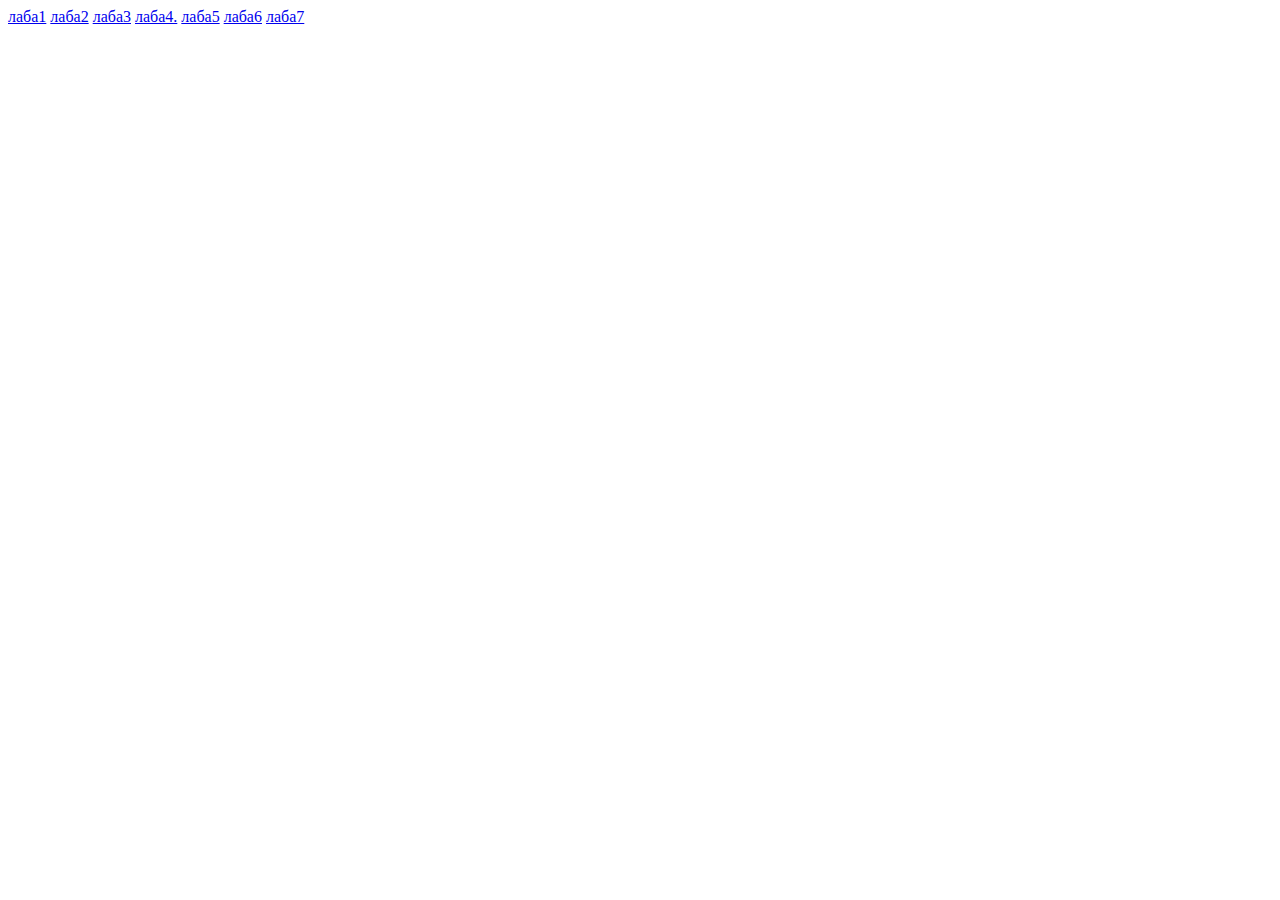
<file: index.html>
<!DOCTYPE html>
<html>
    <head>
        <meta charset="UTF-8">
        <title>СТР</title>
    </head>
    <body>
    
        <a href="lab1/index.html">лаба1</a>
        <a href="lab2/index.html">лаба2</a>
        <a href="lab3/index.html">лаба3</a>
        <a href="lab4/index.html">лаба4.</a>
        <a href="lab5/index.html">лаба5</a>
        <a href="lab6/index.html">лаба6</a>
        <a href="lab7/index.html">лаба7</a>
    </body>  
</html>
</file>
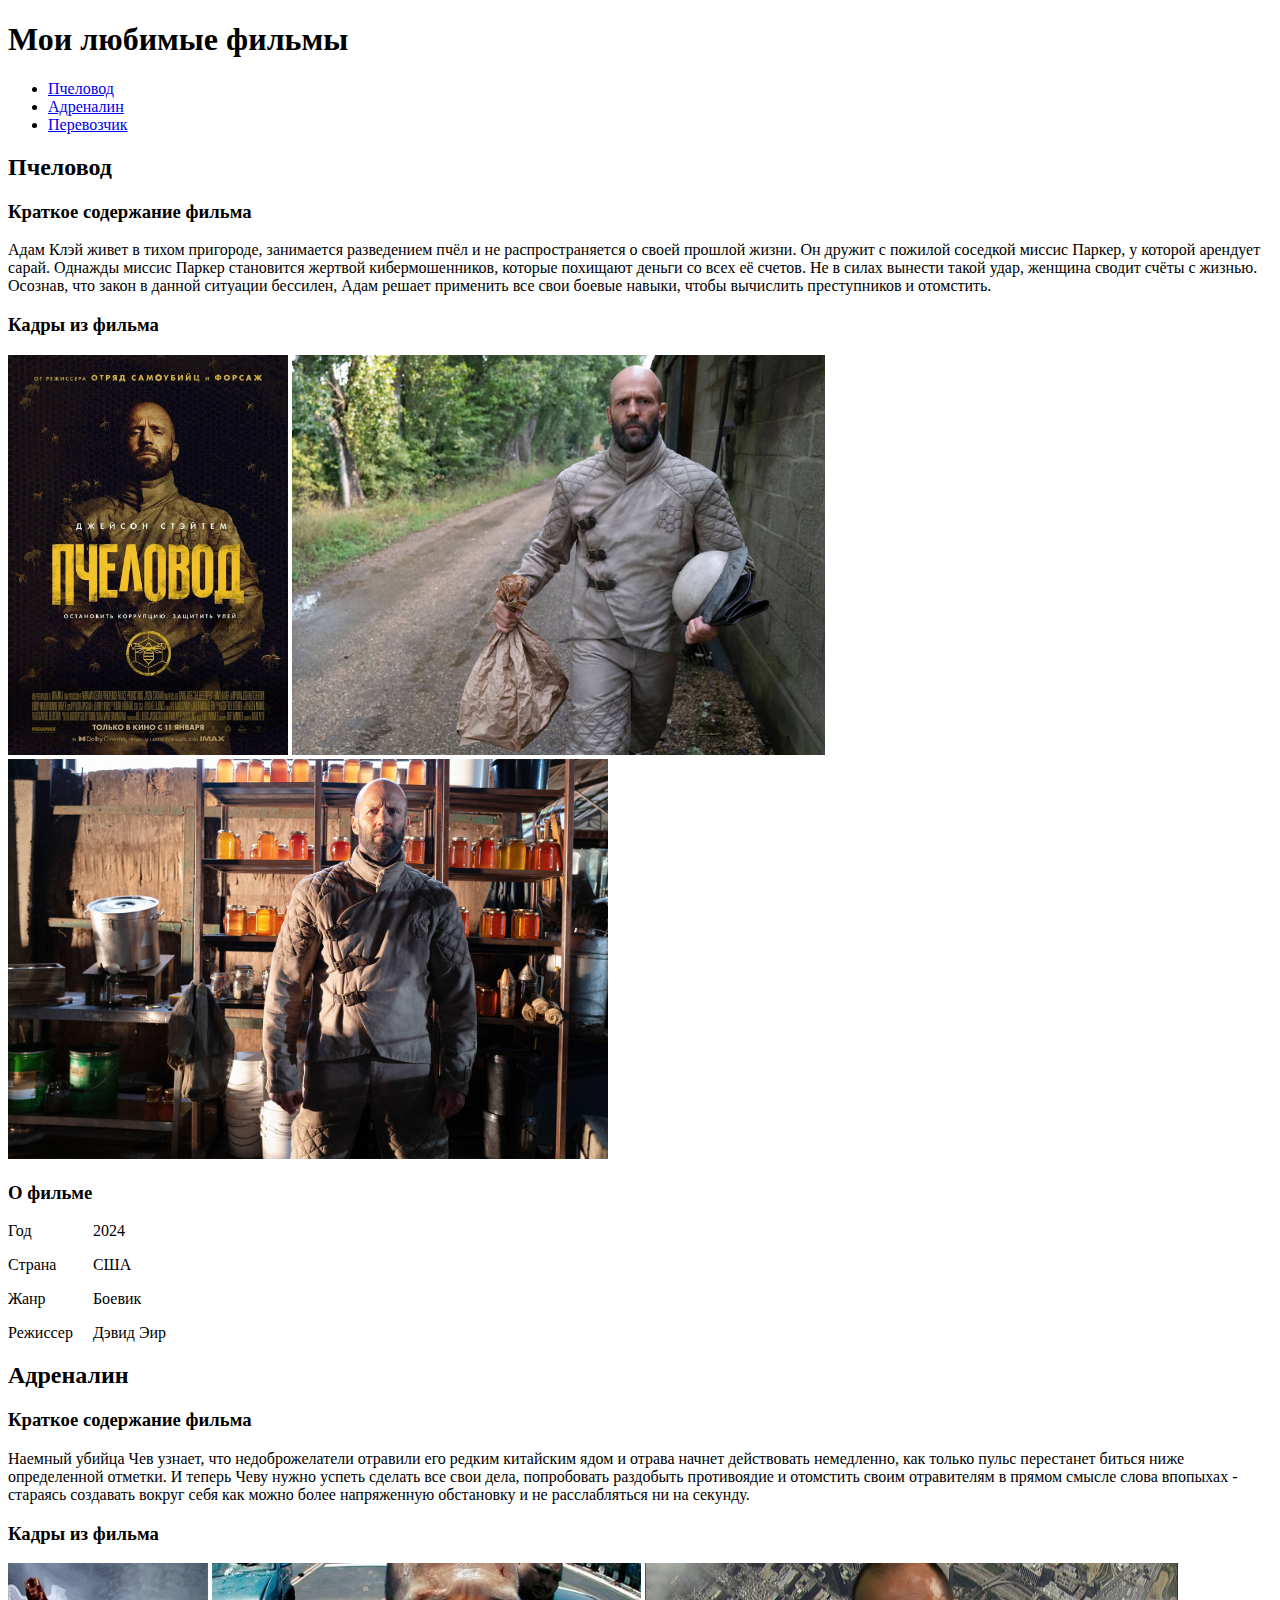
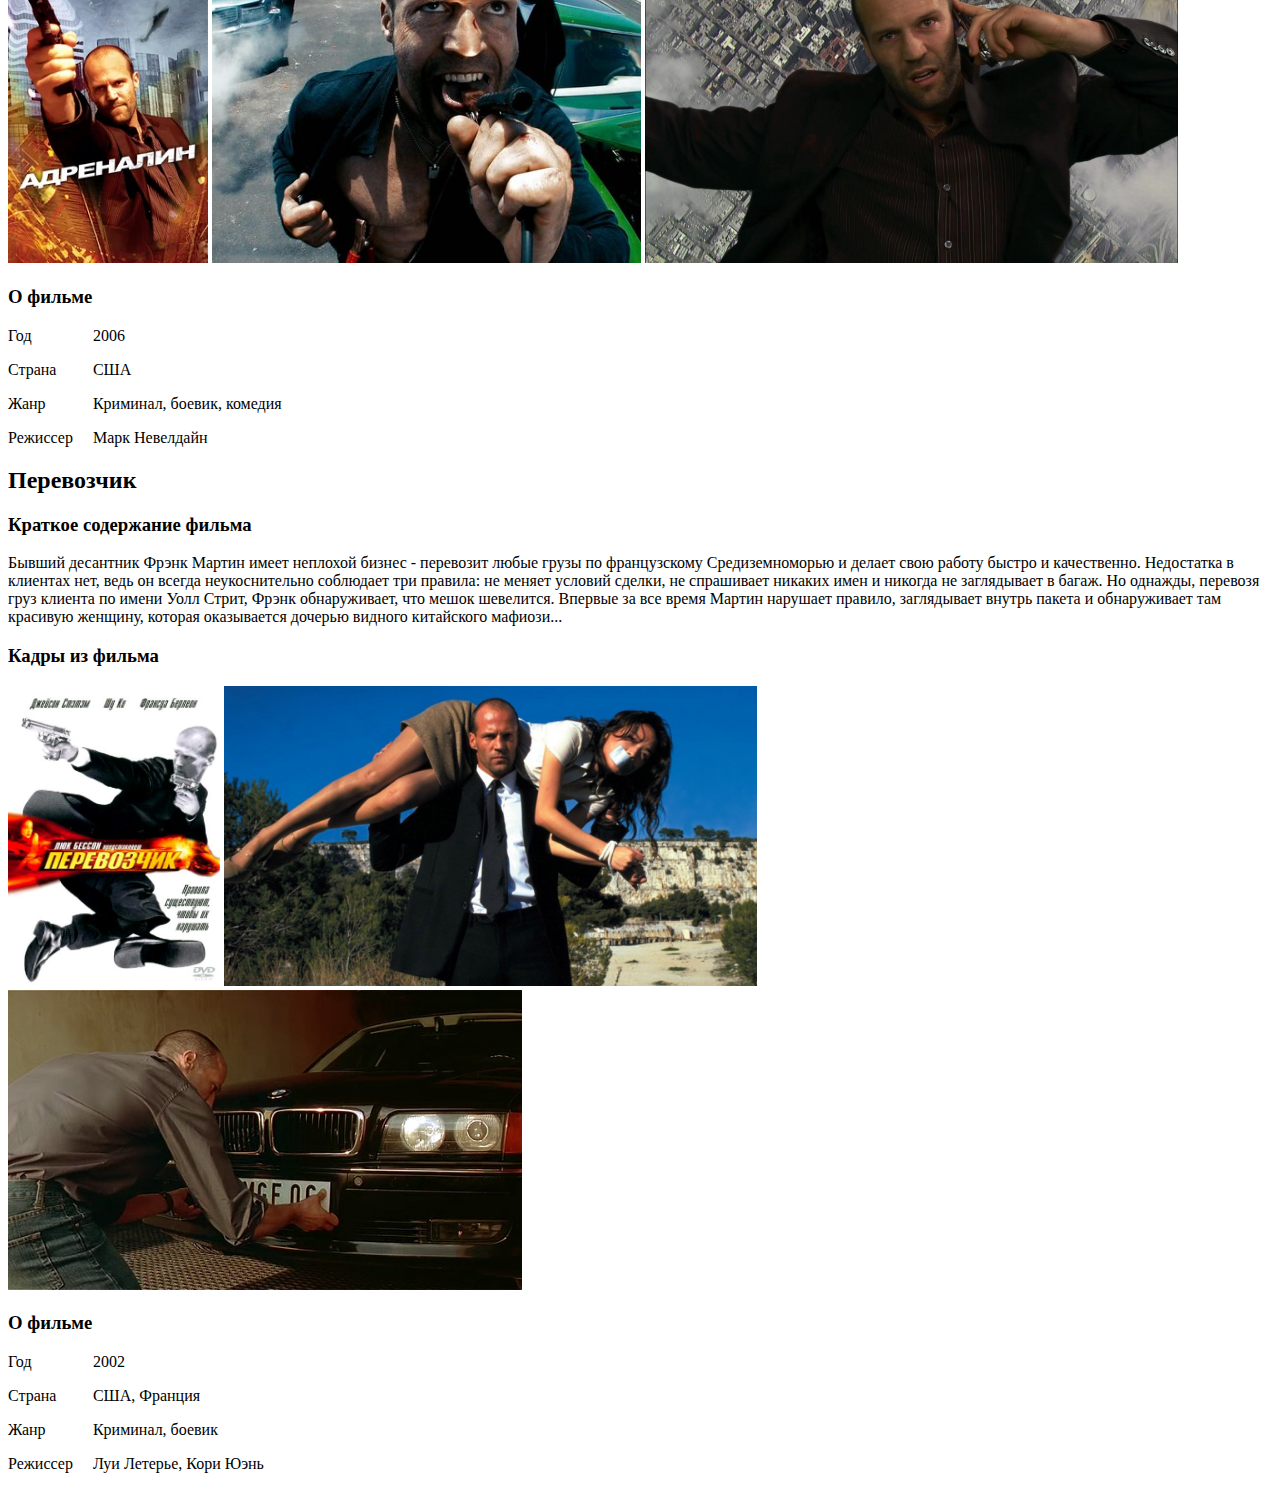
<file: lab1/index.html>
<!DOCTYPE html>
<html>
    <head>
        <meta charset="UTF-8">
        <title>films</title>
    </head>
    <body>
        <h1>Мои любимые фильмы</h1>
        <ul>
            <li><a href="#film1">Пчеловод</a></li>
            <li><a href="#film2">Адреналин</a></li>
            <li><a href="#film3">Перевозчик</a></li>
        </ul>
        <h2 id="film1">Пчеловод</h2>
        <h3>Краткое содержание фильма</h3>
        <a>Адам Клэй живет в тихом пригороде, занимается разведением пчёл и не распространяется о своей прошлой жизни.
            Он дружит с пожилой соседкой миссис Паркер, у которой арендует сарай.
            Однажды миссис Паркер становится жертвой кибермошенников, которые похищают деньги со всех её счетов. 
            Не в силах вынести такой удар, женщина сводит счёты с жизнью. 
            Осознав, что закон в данной ситуации бессилен, Адам решает применить все свои боевые навыки, чтобы вычислить преступников и отомстить.</a>
        <h3>Кадры из фильма</h3>
        <img src="1.jpeg" height="400">
        <img src="2.jpeg" height="400">
        <img src="3.jpeg" height="400">
        <h3>О фильме</h3>
        <div style="float:left; margin-right: 20px;">
            <a>Год</a>
            <p>Страна</p>
            <p>Жанр</p>
            <p>Режиссер</p>
        </div>

        <div>
            <p>2024</p>
            <p>США</p>
            <p>Боевик</p>
            <p>Дэвид Эир</p>
        </div> 

        <h2 id="film2">Адреналин</h2>
        <h3>Краткое содержание фильма</h3>
        <a>Наемный убийца Чев узнает, что недоброжелатели отравили его редким китайским ядом и
            отрава начнет действовать немедленно, как только пульс перестанет биться ниже определенной отметки.
            И теперь Чеву нужно успеть сделать все свои дела, попробовать раздобыть противоядие
            и отомстить своим отравителям в прямом смысле слова впопыхах - стараясь создавать вокруг себя
            как можно более напряженную обстановку и не расслабляться ни на секунду.
        
            </a>
        <h3>Кадры из фильма</h3>
        <img src="4.jpeg" height="300">
        <img src="5.jpeg" height="300">
        <img src="6.jpeg" height="300">
        <h3>О фильме</h3>
        <div style="float:left; margin-right: 20px;">
            <a>Год</a>
            <p>Страна</p>
            <p>Жанр</p>
            <p>Режиссер</p>
        </div>
        <div>
            <p>2006</p>
            <p>США</p>
            <p>Криминал, боевик, комедия</p>
            <p>Марк Невелдайн</p>
        </div>

        <h2 id="film3">Перевозчик</h2>
        <h3>Краткое содержание фильма</h3>
        <a>Бывший десантник Фрэнк Мартин имеет неплохой бизнес - перевозит любые грузы по французскому
            Средиземноморью и делает свою работу быстро и качественно. Недостатка в клиентах нет, ведь 
            он всегда неукоснительно соблюдает три правила: не меняет условий сделки, не спрашивает 
            никаких имен и никогда не заглядывает в багаж. Но однажды, перевозя груз клиента по имени 
            Уолл Стрит, Фрэнк обнаруживает, что мешок шевелится. Впервые за все время Мартин нарушает правило, 
            заглядывает внутрь пакета и обнаруживает там красивую женщину, которая оказывается дочерью 
            видного китайского мафиози...</a>
        <h3>Кадры из фильма</h3>
        <img src="7.jpeg" height="300">
        <img src="8.jpeg" height="300">
        <img src="9.jpeg" height="300">
        <h3>О фильме</h3>
        <div style="float:left; margin-right: 20px;">
            <a>Год</a>
            <p>Страна</p>
            <p>Жанр</p>
            <p>Режиссер</p>
        </div>
        
        <div>
            <p>2002</p>
            <p>США, Франция</p>
            <p>Криминал, боевик</p>
            <p>Луи Летерье, Кори Юэнь</p>
        </div>
    </body>
</html>
</file>
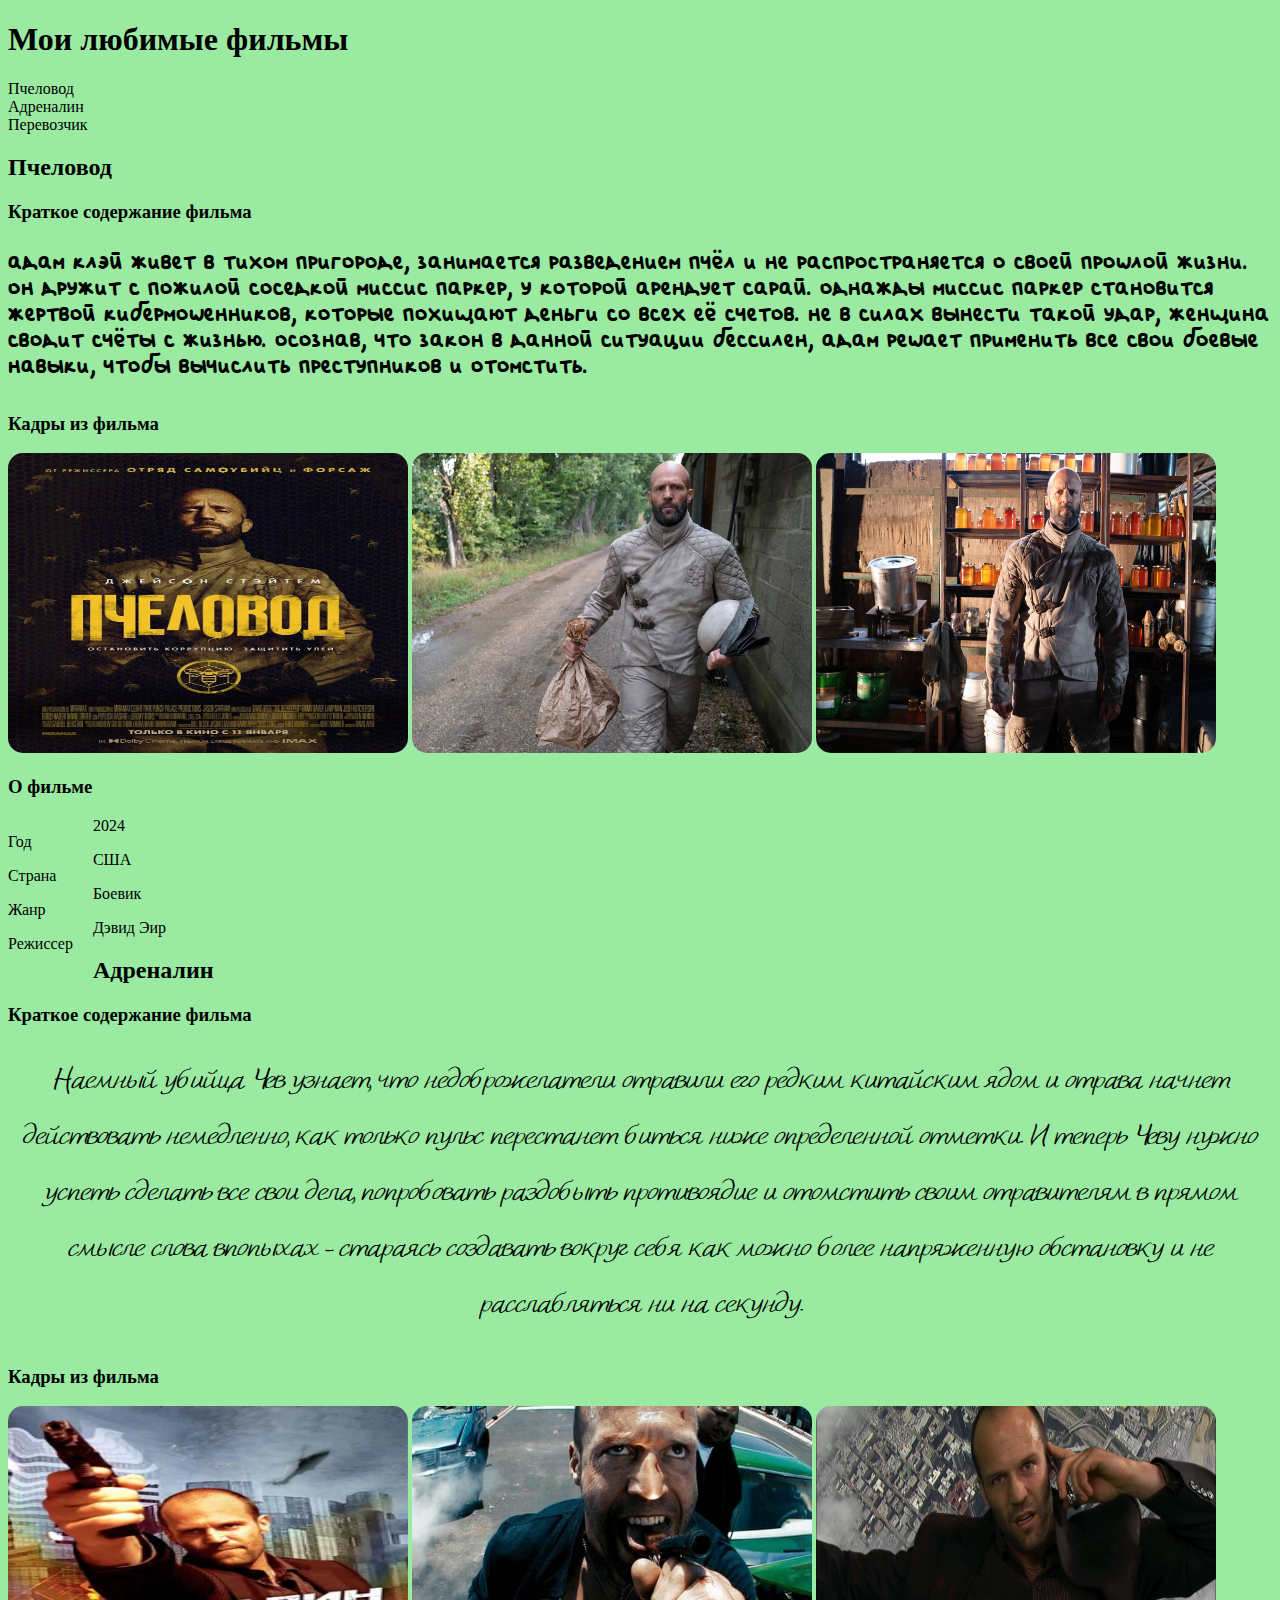
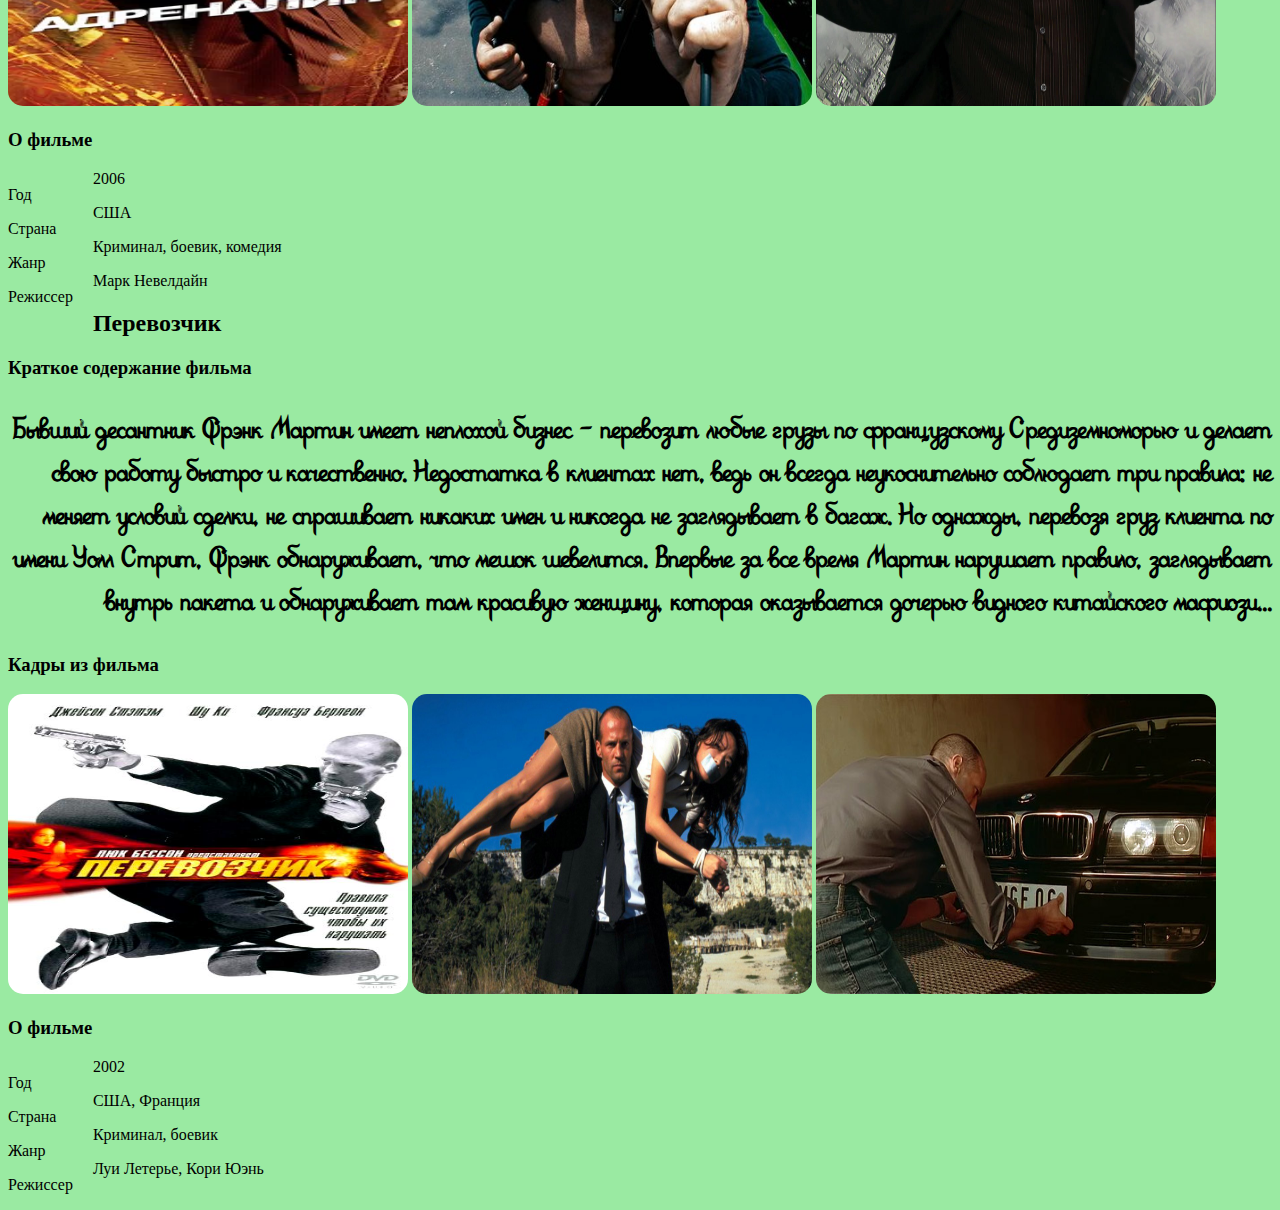
<file: lab2/index.html>
<!DOCTYPE html>
<html>
    <head>
        <meta charset="UTF-8">
        <title>Мои любимые фильмы</title>
        <link rel="stylesheet" href="style.css">
    </head>

    <body>
        <div class="container">
            <h1>Мои любимые фильмы</h1>
            <ul class="list">
                <li><a href="#film1" class="links">Пчеловод</a></li>
                <li><a href="#film2" class="links">Адреналин</a></li>
                <li><a href="#film3" class="links">Перевозчик</a></li>
            </ul>
            
            <h2 id="film1">Пчеловод</h2>
            <h3>Краткое содержание фильма</h3>
            <div class="f1">
                <p>Адам Клэй живет в тихом пригороде, занимается разведением пчёл и не распространяется о своей прошлой жизни. 
                Он дружит с пожилой соседкой миссис Паркер, у которой арендует сарай. Однажды миссис Паркер становится жертвой 
                кибермошенников, которые похищают деньги со всех её счетов. Не в силах вынести такой удар, женщина сводит счёты с жизнью. 
                Осознав, что закон в данной ситуации бессилен, Адам решает применить все свои боевые навыки, чтобы вычислить преступников и отомстить.</p>
            </div>
            <h3>Кадры из фильма</h3>
            <img src="1.jpeg" height="500">
            <img src="2.jpeg" height="500">
            <img src="3.jpeg" height="500">
            <h3>О фильме</h3>
            <div style="float:left; margin-right: 20px;">
                <p>Год</p>
                <p>Страна</p>
                <p>Жанр</p>
                <p>Режиссер</p>
            </div>
            <div>
                <p>2024</p>
                <p>США</p>
                <p>Боевик</p>
                <p>Дэвид Эир</p>
            </div> 

            <h2 id="film2">Адреналин</h2>
            <h3>Краткое содержание фильма</h3>
            <div class="f2">
                <p>Наемный убийца Чев узнает, что недоброжелатели отравили его редким китайским ядом и отрава начнет действовать немедленно, 
                как только пульс перестанет биться ниже определенной отметки. И теперь Чеву нужно успеть сделать все свои дела, 
                попробовать раздобыть противоядие и отомстить своим отравителям в прямом смысле слова впопыхах - стараясь создавать вокруг себя 
                как можно более напряженную обстановку и не расслабляться ни на секунду.</p>
            </div>
            <h3>Кадры из фильма</h3>
            <img src="4.jpeg" height="300">
            <img src="5.jpeg" height="300">
            <img src="6.jpeg" height="300">
            <h3>О фильме</h3>
            <div style="float:left; margin-right: 20px;">
                <p>Год</p>
                <p>Страна</p>
                <p>Жанр</p>
                <p>Режиссер</p>
            </div>
            <div>
                <p>2006</p>
                <p>США</p>
                <p>Криминал, боевик, комедия</p>
                <p>Марк Невелдайн</p>
            </div>

            <h2 id="film3">Перевозчик</h2>
            <h3>Краткое содержание фильма</h3>
            <div class="f3">
                <p>Бывший десантник Фрэнк Мартин имеет неплохой бизнес - перевозит любые грузы по французскому Средиземноморью 
                и делает свою работу быстро и качественно. Недостатка в клиентах нет, ведь он всегда неукоснительно соблюдает три правила: 
                не меняет условий сделки, не спрашивает никаких имен и никогда не заглядывает в багаж. 
                Но однажды, перевозя груз клиента по имени Уолл Стрит, Фрэнк обнаруживает, что мешок шевелится. 
                Впервые за все время Мартин нарушает правило, заглядывает внутрь пакета и обнаруживает там красивую женщину, 
                которая оказывается дочерью видного китайского мафиози...</p>
            </div>
            <h3>Кадры из фильма</h3>
            <img src="7.jpeg" height="300">
            <img src="8.jpeg" height="300">
            <img src="9.jpeg" height="300">
            <h3>О фильме</h3>
            <div style="float:left; margin-right: 20px;">
                <p>Год</p>
                <p>Страна</p>
                <p>Жанр</p>
                <p>Режиссер</p>
            </div>
            <div>
                <p>2002</p>
                <p>США, Франция</p>
                <p>Криминал, боевик</p>
                <p>Луи Летерье, Кори Юэнь</p>
            </div>
        </div>
    </body>
</html>
</file>
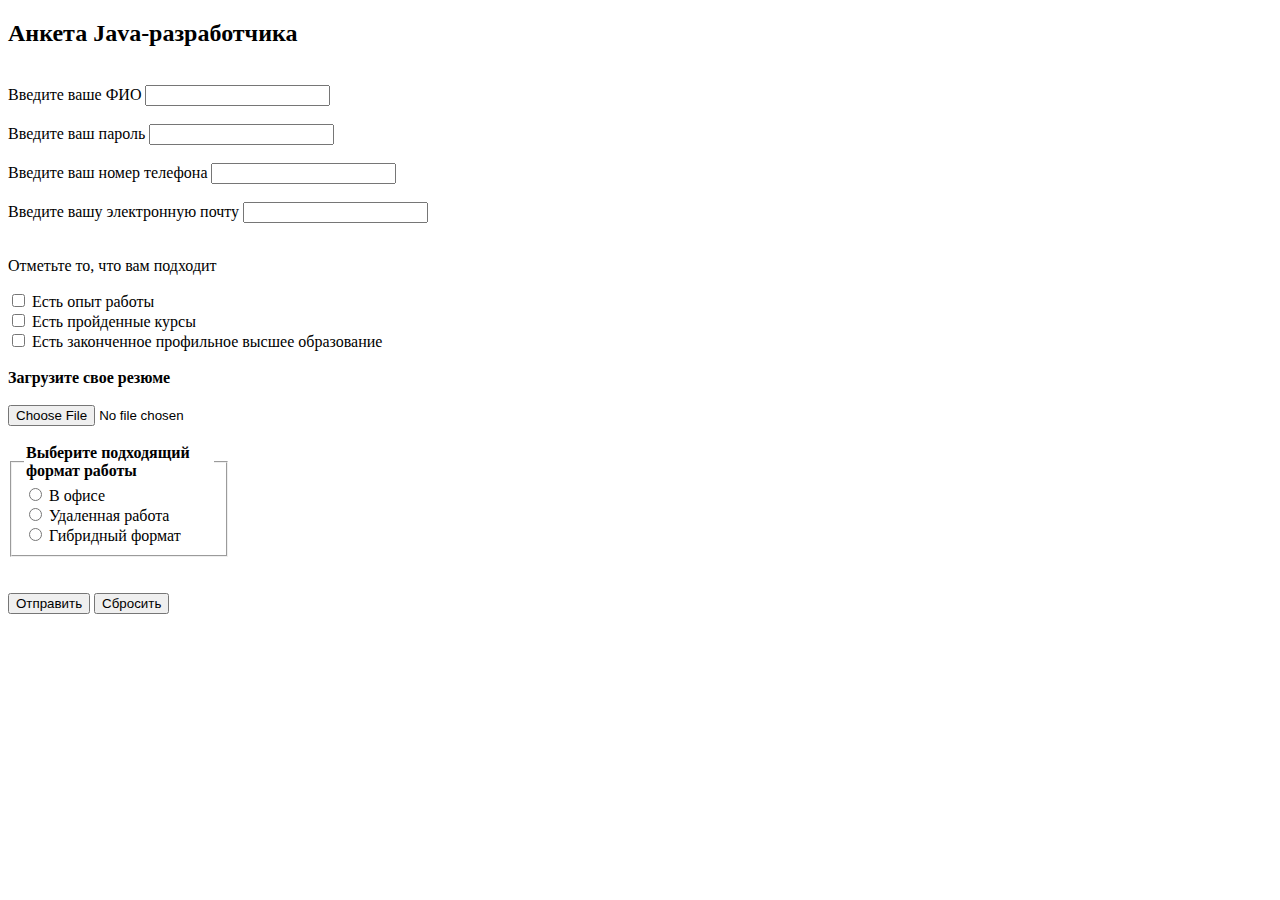
<file: lab3/index.html>
<!DOCTYPE html>
<html>
    <head>
        <meta charset="UTF-8">
        <title>Анкета</title>
    </head>
    <body>
        <h2>Анкета Java-разработчика</h2><br>
        <form method="get", action="index.html">
            <label> Введите ваше ФИО
                <input type="text", name="login"><br><br>
            </label>
            <label> Введите ваш пароль
                <input type="password", name="password"><br><br>
            </label>
            <label> Введите ваш номер телефона
                <input type="tel", name="tel"><br><br>
            </label>
            <label> Введите вашу электронную почту
                <input type="email", name="email"><br><br>
            </label>
            <p>Отметьте то, что вам подходит</p>
            <label> 
                <input type="checkbox">
                Есть опыт работы
            </label><br>
            <label>
                <input type="checkbox">
                Есть пройденные курсы
            </label><br>
            <label>
                <input type="checkbox">
                Есть законченное профильное высшее образование
            </label><br><br>
            <label> <b>Загрузите свое резюме</b> <br><br>
                <input type="file">
            </label><br><br>
            <fieldset style="width: 15%;">
                <legend>
                    <b>Выберите подходящий формат работы</b>
                </legend>
                <label>
                    <input type="radio" name="format">
                    В офисе
                </label><br>
                <label>
                    <input type="radio" name="format">
                    Удаленная работа
                </label><br>
                <label>
                    <input type="radio" name="format">
                    Гибридный формат
                </label>
            </fieldset><br><br>
            <label>
                <input type="submit" value="Отправить">
            </label>
            <label>
                <input type="reset" value="Сбросить">
            </label>
        </form>
    </body>
</html>
</file>
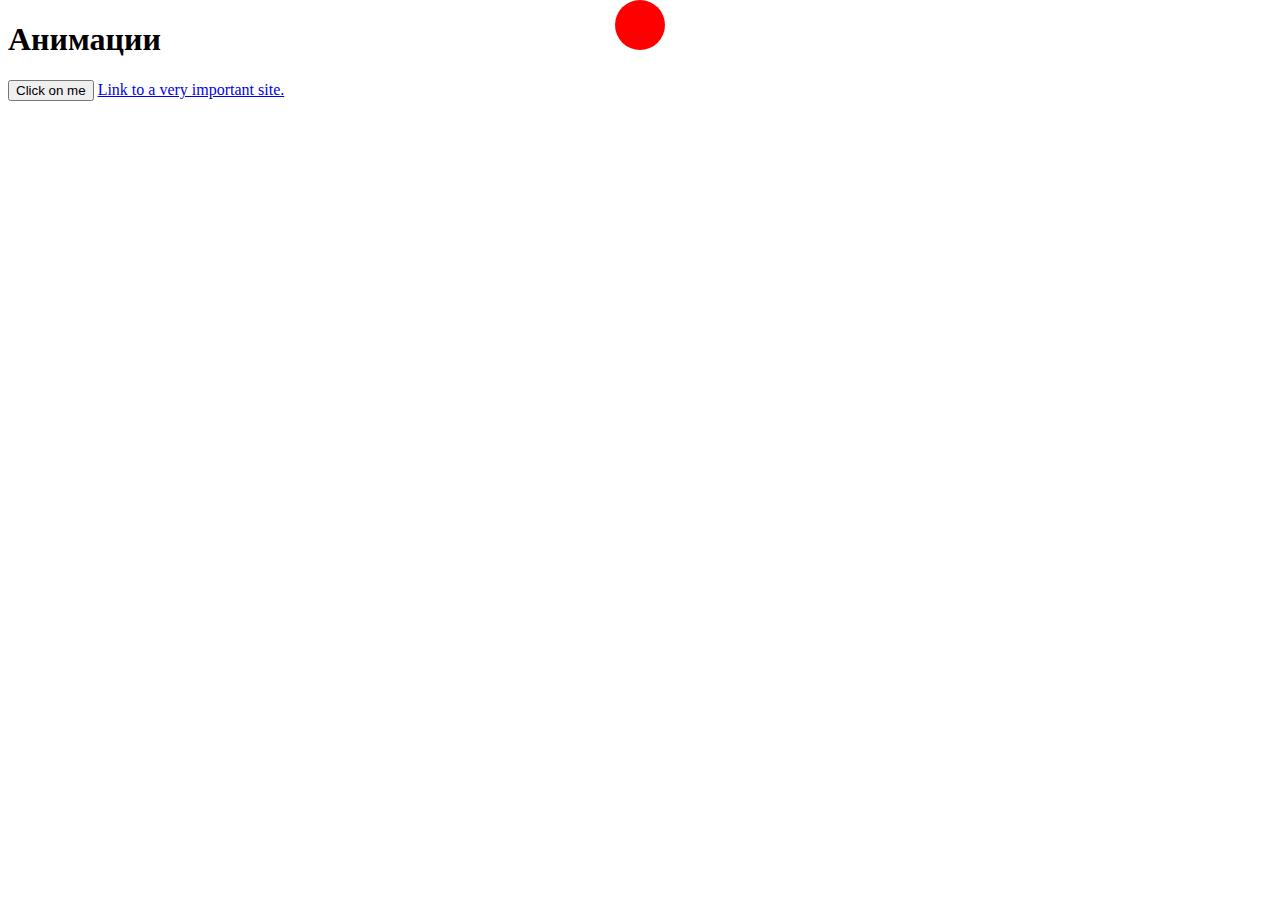
<file: lab4/index.html>
<!DOCTYPE html>
<html lang="en">
<head>
    <meta charset="UTF-8">
    <meta http-equiv="X-UA-Compatible" content="IE=edge">
    <meta name="viewport" content="width=device-width, initial-scale=1.0">
    <link rel="stylesheet" href="style.css">
    <title>Анимации</title>
</head>
<body>
    <header>
        <h1>Анимации</h1>
    </header>
    <button> Click on me</button>
    <a href="#">Link to a very important site.</a>
    <div class="ball"></div>                                        
</body>                                                                                           
</html>
</file>
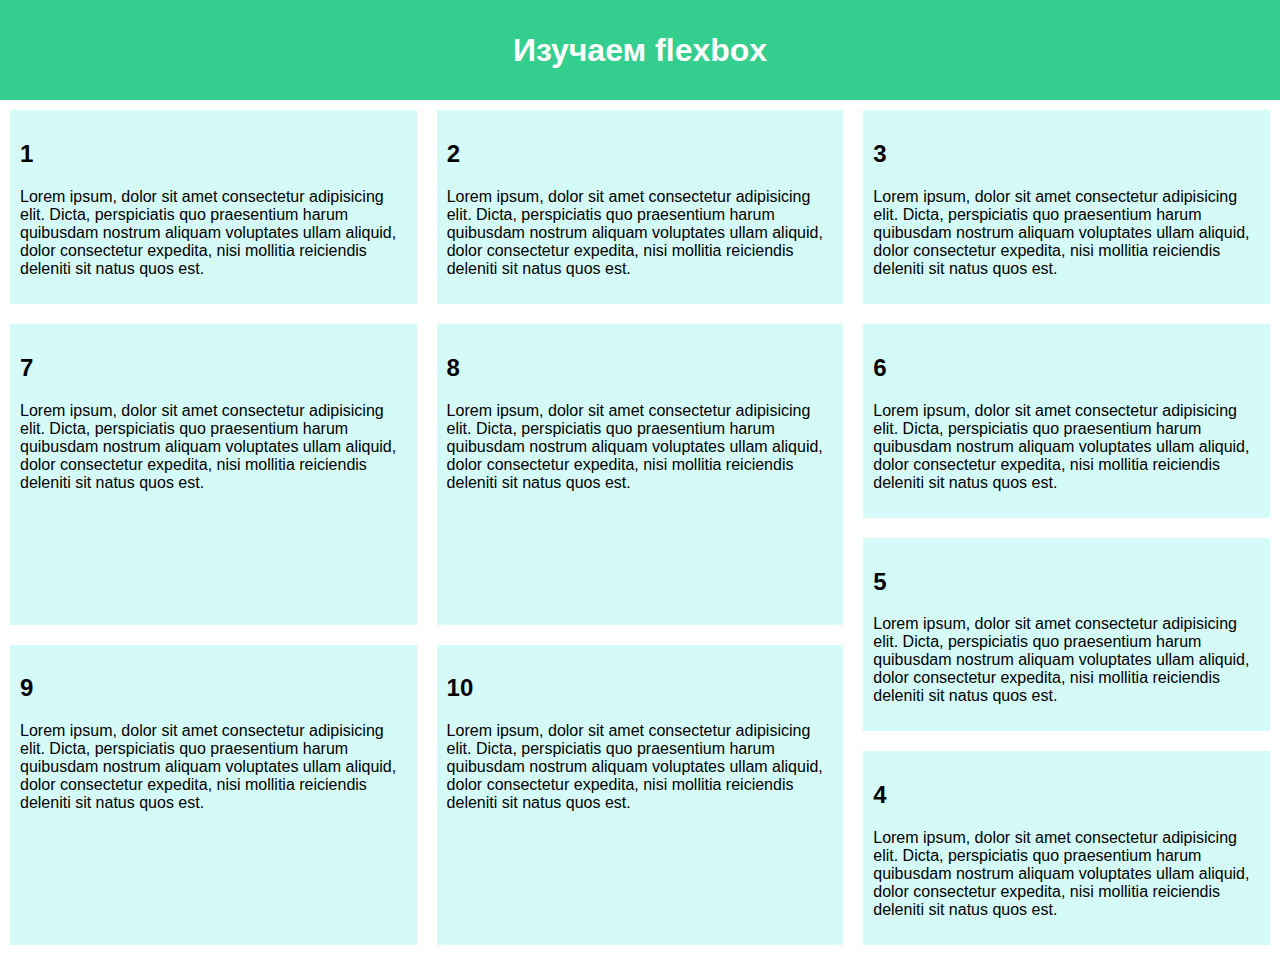
<file: lab5/index.html>
<!DOCTYPE html>
<html lang="en">
<head>
    <meta charset="UTF-8">
    <meta http-equiv="X-UA-Compatible" content="IE=edge">
    <meta name="viewport" content="width=device-width, initial-scale=1.0">
    <link rel="stylesheet" href="style.css">
    <title>Flex</title>
</head>
<body>
<header>
    <h1>Изучаем flexbox</h1>
</header>
<div class="container">
    <div class="first">
        <article>
            <h2>1</h2>
            <p>Lorem ipsum, dolor sit amet consectetur adipisicing elit. Dicta, perspiciatis quo praesentium harum
                quibusdam
                nostrum aliquam voluptates ullam aliquid, dolor consectetur expedita, nisi mollitia reiciendis deleniti
                sit
                natus quos est.
            </p>
        </article>
        <article>
            <h2>2</h2>
            <p>Lorem ipsum, dolor sit amet consectetur adipisicing elit. Dicta, perspiciatis quo praesentium harum
                quibusdam
                nostrum aliquam voluptates ullam aliquid, dolor consectetur expedita, nisi mollitia reiciendis deleniti
                sit
                natus quos est.
            </p>
        </article>
        <article>
            <h2>3</h2>
            <p>Lorem ipsum, dolor sit amet consectetur adipisicing elit. Dicta, perspiciatis quo praesentium harum
                quibusdam
                nostrum aliquam voluptates ullam aliquid, dolor consectetur expedita, nisi mollitia reiciendis deleniti
                sit
                natus quos est.
            </p>
        </article>
    </div>
    <div class="second">
        <div class="second-first">
            <article>
                <h2>4</h2>
                <p>Lorem ipsum, dolor sit amet consectetur adipisicing elit. Dicta, perspiciatis quo praesentium harum
                    quibusdam
                    nostrum aliquam voluptates ullam aliquid, dolor consectetur expedita, nisi mollitia reiciendis
                    deleniti
                    sit
                    natus quos est.
                </p>
            </article>
            <article>
                <h2>5</h2>
                <p>Lorem ipsum, dolor sit amet consectetur adipisicing elit. Dicta, perspiciatis quo praesentium harum
                    quibusdam
                    nostrum aliquam voluptates ullam aliquid, dolor consectetur expedita, nisi mollitia reiciendis
                    deleniti
                    sit
                    natus quos est.
                </p>
            </article>
            <article>
                <h2>6</h2>
                <p>Lorem ipsum, dolor sit amet consectetur adipisicing elit. Dicta, perspiciatis quo praesentium harum
                    quibusdam
                    nostrum aliquam voluptates ullam aliquid, dolor consectetur expedita, nisi mollitia reiciendis
                    deleniti
                    sit
                    natus quos est.
                </p>
            </article>
        </div>
        <div class="second-second">
            <article>
                <h2>7</h2>
                <p>Lorem ipsum, dolor sit amet consectetur adipisicing elit. Dicta, perspiciatis quo praesentium harum
                    quibusdam
                    nostrum aliquam voluptates ullam aliquid, dolor consectetur expedita, nisi mollitia reiciendis
                    deleniti
                    sit
                    natus quos est.
                </p>
            </article>
            <article>
                <h2>8</h2>
                <p>Lorem ipsum, dolor sit amet consectetur adipisicing elit. Dicta, perspiciatis quo praesentium harum
                    quibusdam
                    nostrum aliquam voluptates ullam aliquid, dolor consectetur expedita, nisi mollitia reiciendis
                    deleniti
                    sit
                    natus quos est.
                </p>
            </article>
            <article>
                <h2>9</h2>
                <p>Lorem ipsum, dolor sit amet consectetur adipisicing elit. Dicta, perspiciatis quo praesentium harum
                    quibusdam
                    nostrum aliquam voluptates ullam aliquid, dolor consectetur expedita, nisi mollitia reiciendis
                    deleniti
                    sit
                    natus quos est.
                </p>
            </article>
            <article>
                <h2>10</h2>
                <p>Lorem ipsum, dolor sit amet consectetur adipisicing elit. Dicta, perspiciatis quo praesentium harum
                    quibusdam
                    nostrum aliquam voluptates ullam aliquid, dolor consectetur expedita, nisi mollitia reiciendis
                    deleniti
                    sit
                    natus quos est.
                </p>
            </article>
        </div>
    </div>
</div>


</body>
</html>
</file>
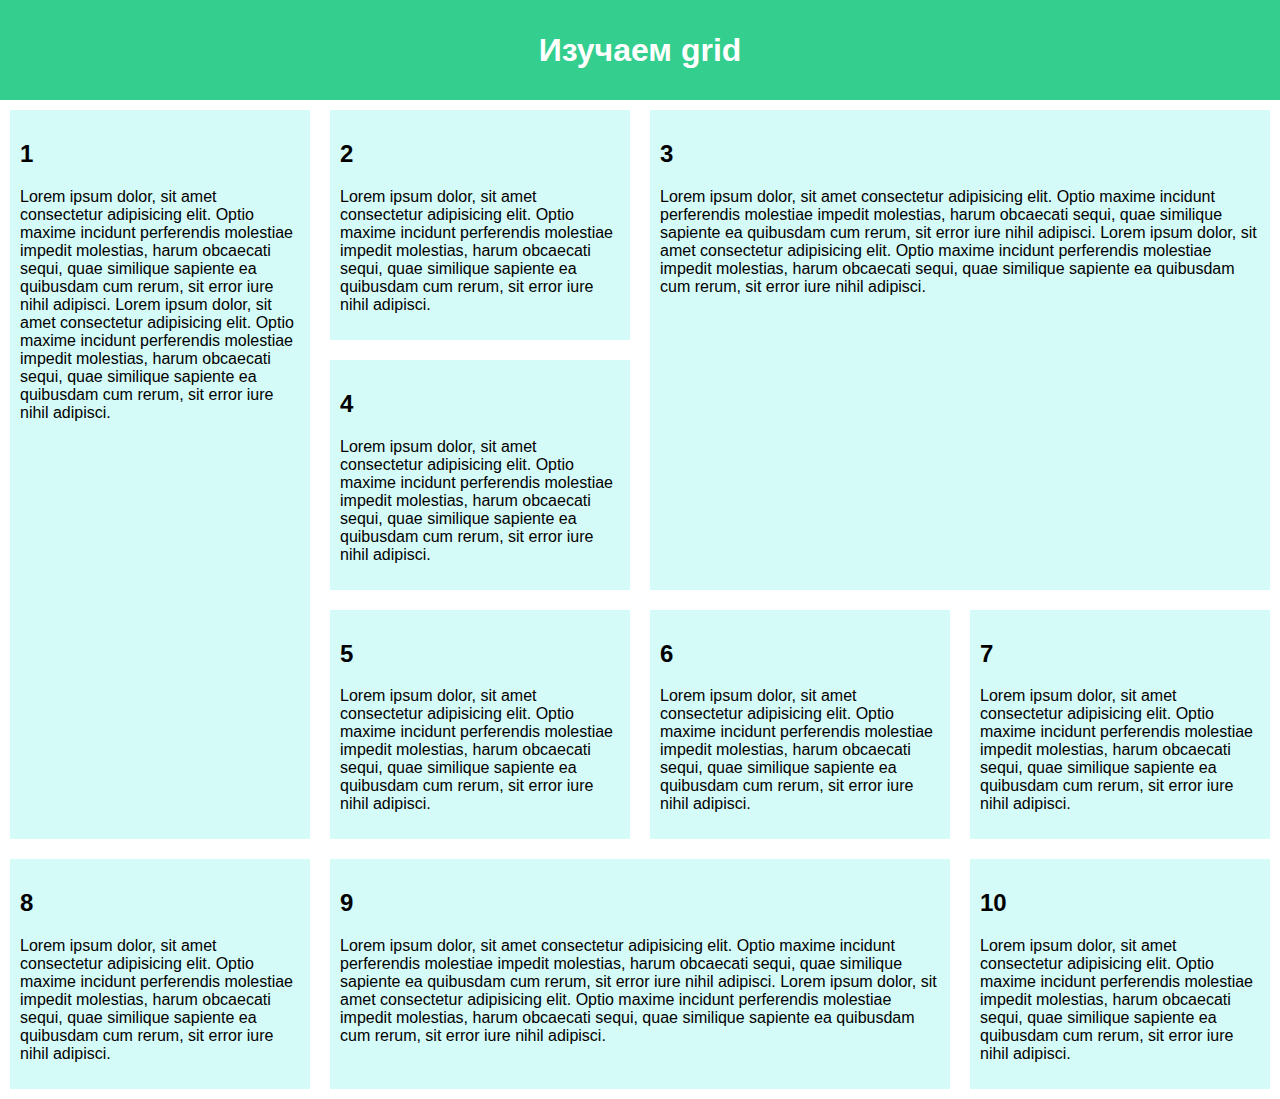
<file: lab6/index.html>
<!DOCTYPE html>
<html lang="en">
    <head>
        <meta charset="UTF-8" />
        <meta http-equiv="X-UA-Compatible" content="IE=edge" />
        <meta name="viewport" content="width=device-width, initial-scale=1.0" />
        <link rel="stylesheet" href="style.css" />
        <title>grid</title>
    </head>
    <body>
        <header>
            <h1>Изучаем grid</h1>
        </header>
        <div class="grid">
            <article>
                <h2>1</h2>
                <p>
                    Lorem ipsum dolor, sit amet consectetur adipisicing elit.
                    Optio maxime incidunt perferendis molestiae impedit
                    molestias, harum obcaecati sequi, quae similique sapiente ea
                    quibusdam cum rerum, sit error iure nihil adipisci. Lorem
                    ipsum dolor, sit amet consectetur adipisicing elit. Optio
                    maxime incidunt perferendis molestiae impedit molestias,
                    harum obcaecati sequi, quae similique sapiente ea quibusdam
                    cum rerum, sit error iure nihil adipisci.
                </p>
            </article>
            <article>
                <h2>2</h2>
                <p>
                    Lorem ipsum dolor, sit amet consectetur adipisicing elit.
                    Optio maxime incidunt perferendis molestiae impedit
                    molestias, harum obcaecati sequi, quae similique sapiente ea
                    quibusdam cum rerum, sit error iure nihil adipisci.
                </p>
            </article>
            <article>
                <h2>3</h2>
                <p>
                    Lorem ipsum dolor, sit amet consectetur adipisicing elit.
                    Optio maxime incidunt perferendis molestiae impedit
                    molestias, harum obcaecati sequi, quae similique sapiente ea
                    quibusdam cum rerum, sit error iure nihil adipisci. Lorem
                    ipsum dolor, sit amet consectetur adipisicing elit. Optio
                    maxime incidunt perferendis molestiae impedit molestias,
                    harum obcaecati sequi, quae similique sapiente ea quibusdam
                    cum rerum, sit error iure nihil adipisci.
                </p>
            </article>
            <article>
                <h2>4</h2>
                <p>
                    Lorem ipsum dolor, sit amet consectetur adipisicing elit.
                    Optio maxime incidunt perferendis molestiae impedit
                    molestias, harum obcaecati sequi, quae similique sapiente ea
                    quibusdam cum rerum, sit error iure nihil adipisci.
                </p>
            </article>
            <article>
                <h2>5</h2>
                <p>
                    Lorem ipsum dolor, sit amet consectetur adipisicing elit.
                    Optio maxime incidunt perferendis molestiae impedit
                    molestias, harum obcaecati sequi, quae similique sapiente ea
                    quibusdam cum rerum, sit error iure nihil adipisci.
                </p>
            </article>
            <article>
                <h2>6</h2>
                <p>
                    Lorem ipsum dolor, sit amet consectetur adipisicing elit.
                    Optio maxime incidunt perferendis molestiae impedit
                    molestias, harum obcaecati sequi, quae similique sapiente ea
                    quibusdam cum rerum, sit error iure nihil adipisci.
                </p>
            </article>
            <article>
                <h2>7</h2>
                <p>
                    Lorem ipsum dolor, sit amet consectetur adipisicing elit.
                    Optio maxime incidunt perferendis molestiae impedit
                    molestias, harum obcaecati sequi, quae similique sapiente ea
                    quibusdam cum rerum, sit error iure nihil adipisci.
                </p>
            </article>
            <article>
                <h2>8</h2>
                <p>
                    Lorem ipsum dolor, sit amet consectetur adipisicing elit.
                    Optio maxime incidunt perferendis molestiae impedit
                    molestias, harum obcaecati sequi, quae similique sapiente ea
                    quibusdam cum rerum, sit error iure nihil adipisci.
                </p>
            </article>
            <article>
                <h2>9</h2>
                <p>
                    Lorem ipsum dolor, sit amet consectetur adipisicing elit.
                    Optio maxime incidunt perferendis molestiae impedit
                    molestias, harum obcaecati sequi, quae similique sapiente ea
                    quibusdam cum rerum, sit error iure nihil adipisci. Lorem
                    ipsum dolor, sit amet consectetur adipisicing elit. Optio
                    maxime incidunt perferendis molestiae impedit molestias,
                    harum obcaecati sequi, quae similique sapiente ea quibusdam
                    cum rerum, sit error iure nihil adipisci.
                </p>
            </article>
            <article>
                <h2>10</h2>
                <p>
                    Lorem ipsum dolor, sit amet consectetur adipisicing elit.
                    Optio maxime incidunt perferendis molestiae impedit
                    molestias, harum obcaecati sequi, quae similique sapiente ea
                    quibusdam cum rerum, sit error iure nihil adipisci.
                </p>
            </article>
        </div>
    </body>
</html>
</file>
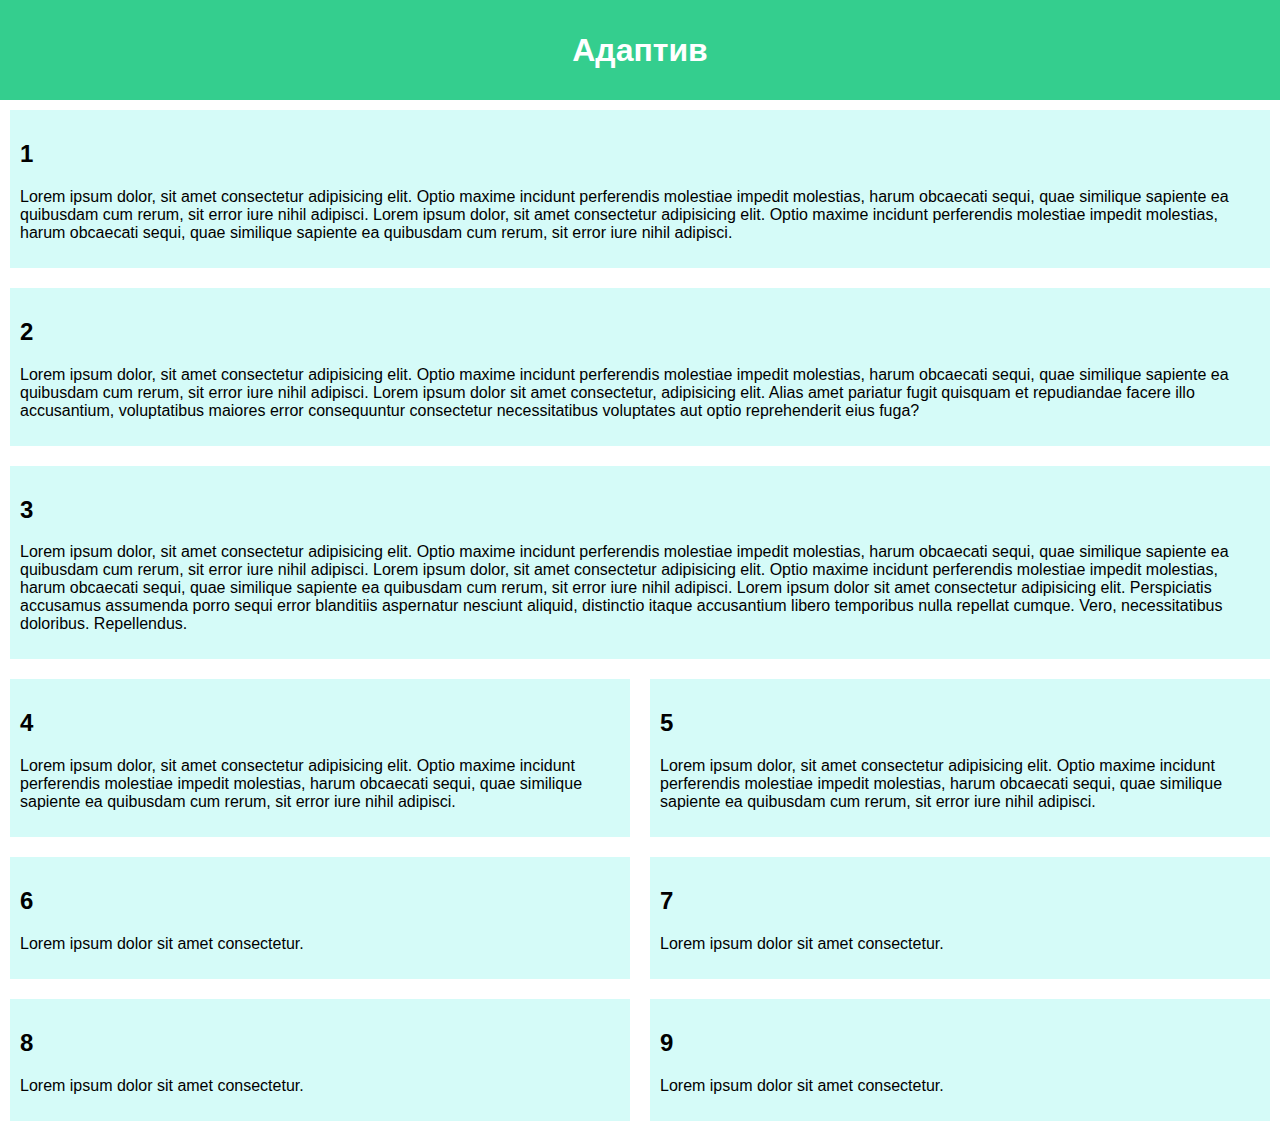
<file: lab7/index.html>
<!DOCTYPE html>
<html lang="en">
<head>
    <meta charset="UTF-8">
    <meta http-equiv="X-UA-Compatible" content="IE=edge">
    <meta name="viewport" content="width=device-width, initial-scale=1.0">
    <link rel="stylesheet" href="style.css">
    <title>Адаптив</title>
</head>
<body>
    <header>
        <h1>Адаптив</h1>
    </header>
    <div class="adaptive">
        <article>
            <h2>1</h2>
            <p>Lorem ipsum dolor, sit amet consectetur adipisicing elit. Optio maxime incidunt perferendis molestiae impedit molestias, harum obcaecati sequi, quae similique sapiente ea quibusdam cum rerum, sit error iure nihil adipisci.
                Lorem ipsum dolor, sit amet consectetur adipisicing elit. Optio maxime incidunt perferendis molestiae impedit molestias, harum obcaecati sequi, quae similique sapiente ea quibusdam cum rerum, sit error iure nihil adipisci.</p>
        </article>
        <article>
            <h2>2</h2>
            <p>Lorem ipsum dolor, sit amet consectetur adipisicing elit. Optio maxime incidunt perferendis molestiae impedit molestias, harum obcaecati sequi, quae similique sapiente ea quibusdam cum rerum, sit error iure nihil adipisci.
            Lorem ipsum dolor sit amet consectetur, adipisicing elit. Alias amet pariatur fugit quisquam et repudiandae facere illo accusantium, voluptatibus maiores error consequuntur consectetur necessitatibus voluptates aut optio reprehenderit eius fuga?
        </p>
        </article>
        <article>
            <h2>3</h2>
            <p>Lorem ipsum dolor, sit amet consectetur adipisicing elit. Optio maxime incidunt perferendis molestiae impedit molestias, harum obcaecati sequi, quae similique sapiente ea quibusdam cum rerum, sit error iure nihil adipisci.
                Lorem ipsum dolor, sit amet consectetur adipisicing elit. Optio maxime incidunt perferendis molestiae impedit molestias, harum obcaecati sequi, quae similique sapiente ea quibusdam cum rerum, sit error iure nihil adipisci.
            Lorem ipsum dolor sit amet consectetur adipisicing elit. Perspiciatis accusamus assumenda porro sequi error blanditiis aspernatur nesciunt aliquid, distinctio itaque accusantium libero temporibus nulla repellat cumque. Vero, necessitatibus doloribus. Repellendus.
        </p>
        </article>
        <article>
            <h2>4</h2>
            <p>Lorem ipsum dolor, sit amet consectetur adipisicing elit. Optio maxime incidunt perferendis molestiae impedit molestias, harum obcaecati sequi, quae similique sapiente ea quibusdam cum rerum, sit error iure nihil adipisci.
            </p>
        </article>
        <article>
            <h2>5</h2>
            <p>Lorem ipsum dolor, sit amet consectetur adipisicing elit. Optio maxime incidunt perferendis molestiae impedit molestias, harum obcaecati sequi, quae similique sapiente ea quibusdam cum rerum, sit error iure nihil adipisci.
            </p>
        </article>
        <article>
            <h2>6</h2>
            <p> Lorem ipsum dolor sit amet consectetur.
            </p>
        </article>
        <article>
            <h2>7</h2>
            <p>Lorem ipsum dolor sit amet consectetur.
            </p>
        </article>
        <article>
            <h2>8</h2>
            <p>Lorem ipsum dolor sit amet consectetur.
            </p>
        </article>
        <article>
            <h2>9</h2>
            <p>Lorem ipsum dolor sit amet consectetur.
            </p>
        </article>
    </div>       
      
</body>
</html>
</file>
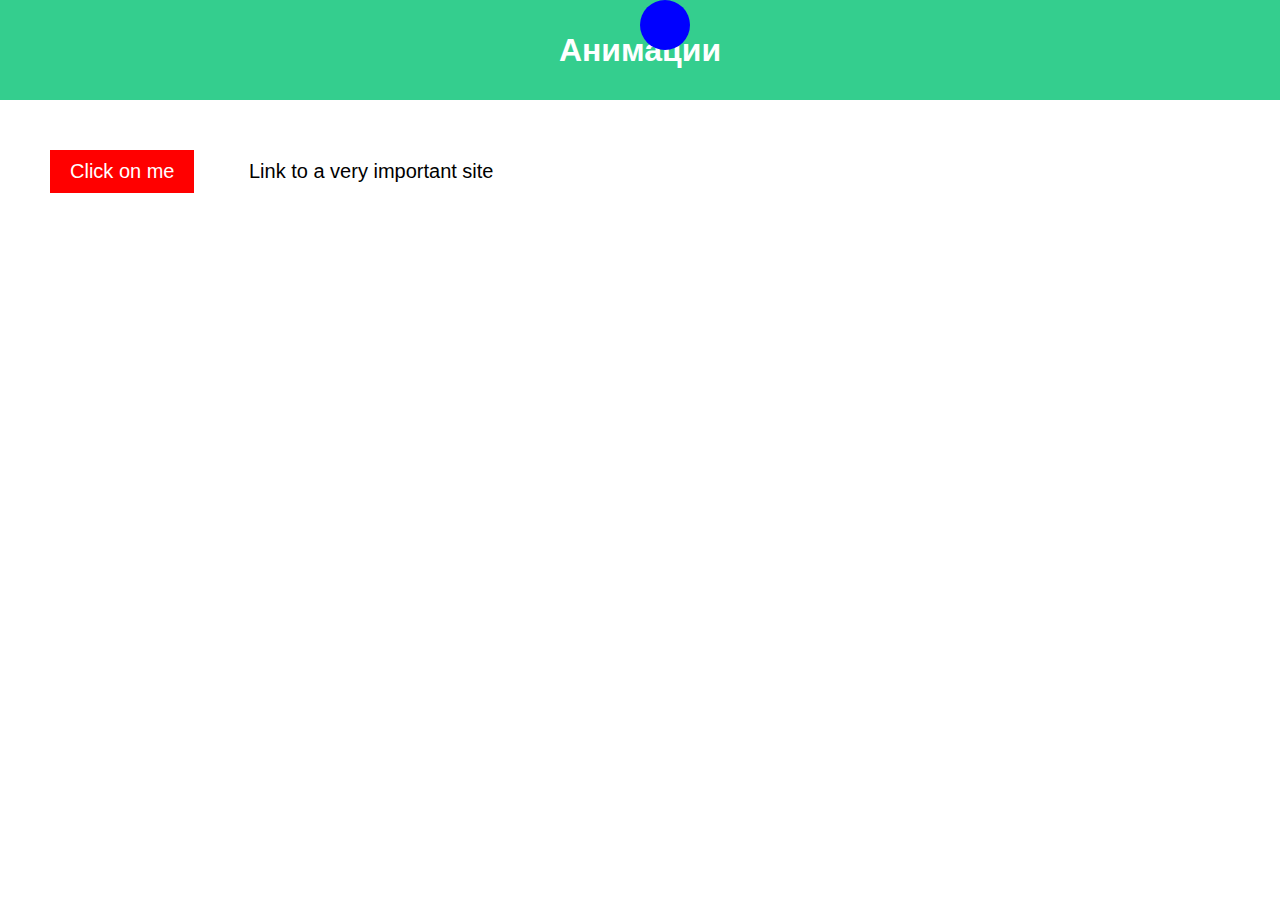
<file: ¦Ы¦а 4/STR_lab_4.html>
<!DOCTYPE html>
<html lang="en">
<head>
    <meta charset="UTF-8">
    <meta http-equiv="X-UA-Compatible" content="IE=edge">
    <meta name="viewport" content="width=device-width, initial-scale=1.0">
    <link rel="stylesheet" href="style.css">
    <title>Анимации</title>
</head>
<body>
    <header>
        <h1>Анимации</h1>
    </header>
    
    <button>Click on me</button>
    <a href="#">Link to a very important site</a>                                         
    
    <!-- Мяч -->
    <div class="ball"></div>

</body>                                                                                           
</html>
</file>
<file: lab2/style.css>
@font-face {
    font-family: Overdoz;
    src: url("overdozesans.ttf");
}

@font-face {
    font-family: Leo;
    src: url("ofont.ru_LeoHand.ttf");
}

@font-face {
    font-family: Rosarium;
    src: url("ofont.ru_Rosarium.ttf");
}

body {
    background: #9aeaa2;
}

.container {
    max-width: 1400px;
    margin: 0 auto;
}

.list {
    list-style: none;
}

.links {
    text-decoration: none;
    color: black;
    margin-left: -40px;
}

.links:hover {
    color:crimson;
    text-decoration: underline;
}

.f1{
    font-family: Overdoz;
    text-align: left;
    font-size: 30px;
}

.f2{
    font-family: Leo;
    text-align: center;
    font-size: 30px;
}

.f3{
    font-family: Rosarium;
    text-align: right;
    font-weight: bold;
    font-size: 30px;
}

img {
    height: 300px;
    width: 400px;
    border-radius: 15px;
}
</file>
<file: lab4/style.css>
/* Вибрация кнопки */
.vibrate-button {
    animation: vibrate 0.1s infinite;
}

.vibrate-button:hover {
    animation: none;
    background-color: green;
    color: white;
}

@keyframes vibrate {
    0% { transform: translateX(0); }
    25% { transform: translateX(-2px); }
    50% { transform: translateX(2px); }
    75% { transform: translateX(-2px); }
    100% { transform: translateX(0); }
}

/* Анимация ссылки */
.animated-link {
    color: black;
    text-decoration: none;
    position: relative;
}

.animated-link::after {
    content: '';
    position: absolute;
    width: 0;
    height: 2px;
    bottom: 0;
    left: 50%;
    background-color: green;
    transition: all 0.3s ease;
}

.animated-link:hover {
    color: green;
}

.animated-link:hover::after {
    width: 100%;
    left: 0;
}

/* Анимация падения мячика */
.ball {
    width: 50px;
    height: 50px;
    background-color: red;
    border-radius: 50%;
    position: absolute;
    top: 0;
    left: 50%;
    transform: translateX(-50%);
    animation: fall 2s infinite;
}

@keyframes fall {
    0% { top: 0; }
    70% { top: 80%; }
    100% { top: 70%; }
}
</file>
<file: lab5/style.css>
html {
    font-family: sans-serif;
  }
  
  body {
    margin: 0;
  }
  
  header {
    background: rgb(52, 206, 142);
    height: 100px;
  }
  
  h1 {
    text-align: center;
    color: white;
    line-height: 100px;
    margin: 0;
  }
  
  article {
    padding: 10px;
    margin: 10px;
    background: rgba(16, 233, 215, 0.178);
  }
  
  .container {
    display: flex;
    flex-wrap: wrap;
    flex-direction: row;
  }
  
  .second {
    display: flex;
    width: 100%;
  }
  
  .second-first {
    display: flex;
    flex-basis: 33.33%;
    flex-direction: column-reverse;
    flex-wrap: nowrap;
    order: 1;
  }
  
  .second-second {
    display: flex;
    flex-basis: 66.66%;
    flex-wrap: wrap;
  }
  
  .second-second article {
    flex-basis: calc(50% - 40px);
  }
  
  .first {
    display: flex;
  }
</file>
<file: lab6/style.css>
html {
    font-family: sans-serif;
  }

  body {
    margin: 0;
  }

  header {
    background: rgb(52, 206, 142);
    height: 100px;
  }

  h1 {
    text-align: center;
    color: white;
    line-height: 100px;
    margin: 0;
  }

  article {
    padding: 10px;
    margin: 10px;
    background: rgba(16, 233, 215, 0.178);
  }

  .grid{
    display: grid;
    grid-template-columns: repeat(4, 1fr);
    grid-template-rows: repeat(4, 1fr);
    grid-template-areas:
    "a b c c"
    "a d c c"
    "a e f g"
    "h i i j";
  }

  .grid article:nth-child(1) {
    grid-area: a;
  }

  .grid article:nth-child(2) {
    grid-area: b;
  }

  .grid article:nth-child(3) {
    grid-area: c;
  }

  .grid article:nth-child(4) {
    grid-area: d;
  }

  .grid article:nth-child(5) {
    grid-area: e;
  }

  .grid article:nth-child(6) {
    grid-area: f;
  }

  .grid article:nth-child(7) {
    grid-area: g;
  }

  .grid article:nth-child(8) {
    grid-area: h;
  }

  .grid article:nth-child(9) {
    grid-area: i;
  }

  .grid article:nth-child(10) {
    grid-area: j;
  }
</file>
<file: lab7/style.css>
html {
    font-family: sans-serif;
  }

  body {
    margin: 0;
  }

  header {
    background: rgb(52, 206, 142);
    height: 100px;
  }

  h1 {
    text-align: center;
    color: white;
    line-height: 100px;
    margin: 0;
  }

  article {
    padding: 10px;
    margin: 10px;
    background: rgba(16, 233, 215, 0.178);
  }


  .adaptive{
    display: grid;
    grid-template-columns: repeat(4, 1fr);
    grid-template-rows: repeat(4, auto);
    grid-template-areas:
    "a a b b"
    "c c c c"
    "d d e e"
    "f g h i"
  }

  .adaptive article:nth-child(1) {
    grid-area: a;
  }

  .adaptive article:nth-child(2) {
    grid-area: b;
  }

  .adaptive article:nth-child(3) {
    grid-area: c;
  }

  .adaptive article:nth-child(4) {
    grid-area: d;
  }

  .adaptive article:nth-child(5) {
    grid-area: e;
  }

  .adaptive article:nth-child(6) {
    grid-area: f;
  }

  .adaptive article:nth-child(7) {
    grid-area: g;
  }

  .adaptive article:nth-child(8) {
    grid-area: h;
  }

  .adaptive article:nth-child(9) {
    grid-area: i;
  }


  @media (min-width: 700px) and (max-width: 1399px) { 
    .adaptive{
      display: grid;
      grid-template-columns: repeat(2, 1fr);
      grid-template-rows: repeat(6, auto);
      grid-template-areas:
      "a a"
      "b b"
      "c c"
      "d e"
      "f g"
      "h i"
    }
  
    .adaptive article:nth-child(1) {
      grid-area: a;
    }
  
    .adaptive article:nth-child(2) {
      grid-area: b;
    }
  
    .adaptive article:nth-child(3) {
      grid-area: c;
    }
  
    .adaptive article:nth-child(4) {
      grid-area: d;
    }
  
    .adaptive article:nth-child(5) {
      grid-area: e;
    }
  
    .adaptive article:nth-child(6) {
      grid-area: f;
    }
  
    .adaptive article:nth-child(7) {
      grid-area: g;
    }
  
    .adaptive article:nth-child(8) {
      grid-area: h;
    }
  
    .adaptive article:nth-child(9) {
      grid-area: i;
    }
  
  }

  @media (max-width: 699px) {
  .adaptive{
    display: flex;
    flex-direction: column;
  }
  
}
</file>
<file: ¦Ы¦а 4/style.css>
html {
    font-family: sans-serif;
}

body {
    margin: 0;
}

header {
    background: rgb(52, 206, 142);
    height: 100px;
}

h1 {
    text-align: center;
    color: white;
    line-height: 100px;
    margin: 0;
}

/* Вибрация кнопки */
button {
    margin: 50px;
    font-size: 20px;
    background-color: red;
    animation: vibrate 0.1s infinite;
    cursor: pointer;
    border: none;
    padding: 10px 20px;
    color: white;
}

/* Остановка вибрации и смена цвета при наведении */
button:hover {
    animation: none;
    background-color: green;
}

/* Вибрация (быстрое перемещение с небольшой амплитудой) */
@keyframes vibrate {
    0% { transform: translateX(0); }
    25% { transform: translateX(-5px); }
    50% { transform: translateX(5px); }
    75% { transform: translateX(-5px); }
    100% { transform: translateX(0); }
}

/* Стили для ссылки */
a {
    font-size: 20px;
    color: black;
    text-decoration: none;
    position: relative;
}

/* При наведении: цвет меняется на зеленый, появляется подчеркивание */
a:hover {
    color: green;
}

a::before {
    content: '';
    position: absolute;
    width: 0;
    height: 2px;
    bottom: -2px;
    left: 50%;
    background-color: green;
    transition: width 0.5s, left 0.5s;
}

a:hover::before {
    width: 100%;
    left: 0;
}

/* Анимация падения мячика */
@keyframes fall {
    0% {
        top: 0;
        transform: scale(1, 1);
    }
    50% {
        top: 90%;
        transform: scale(1.1, 0.9);
    }
    100% {
        top: 50%;
        transform: scale(1, 1);
    }
}

.ball {
    width: 50px;
    height: 50px;
    background-color: blue;
    border-radius: 50%;
    position: absolute;
    top: 0;
    left: 50%;
    animation: fall 1s ease-in-out infinite;
}
</file>
